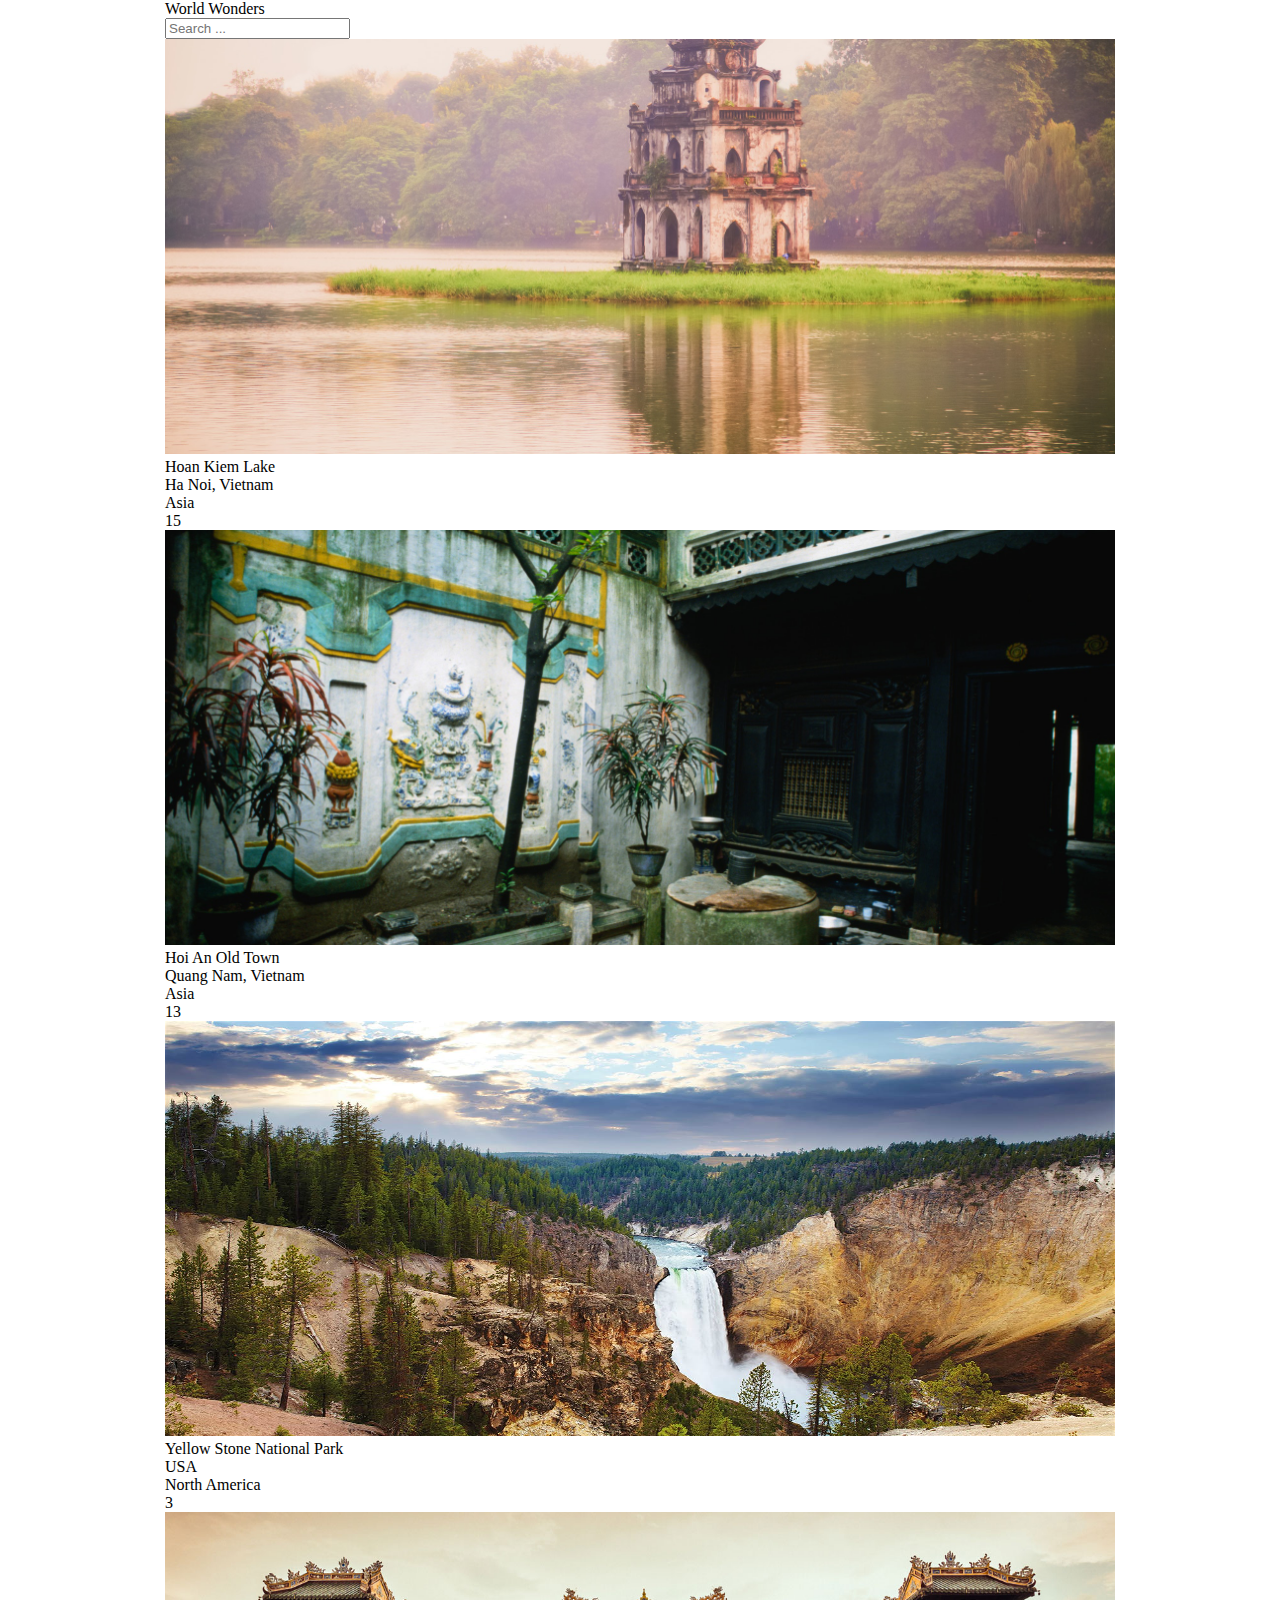
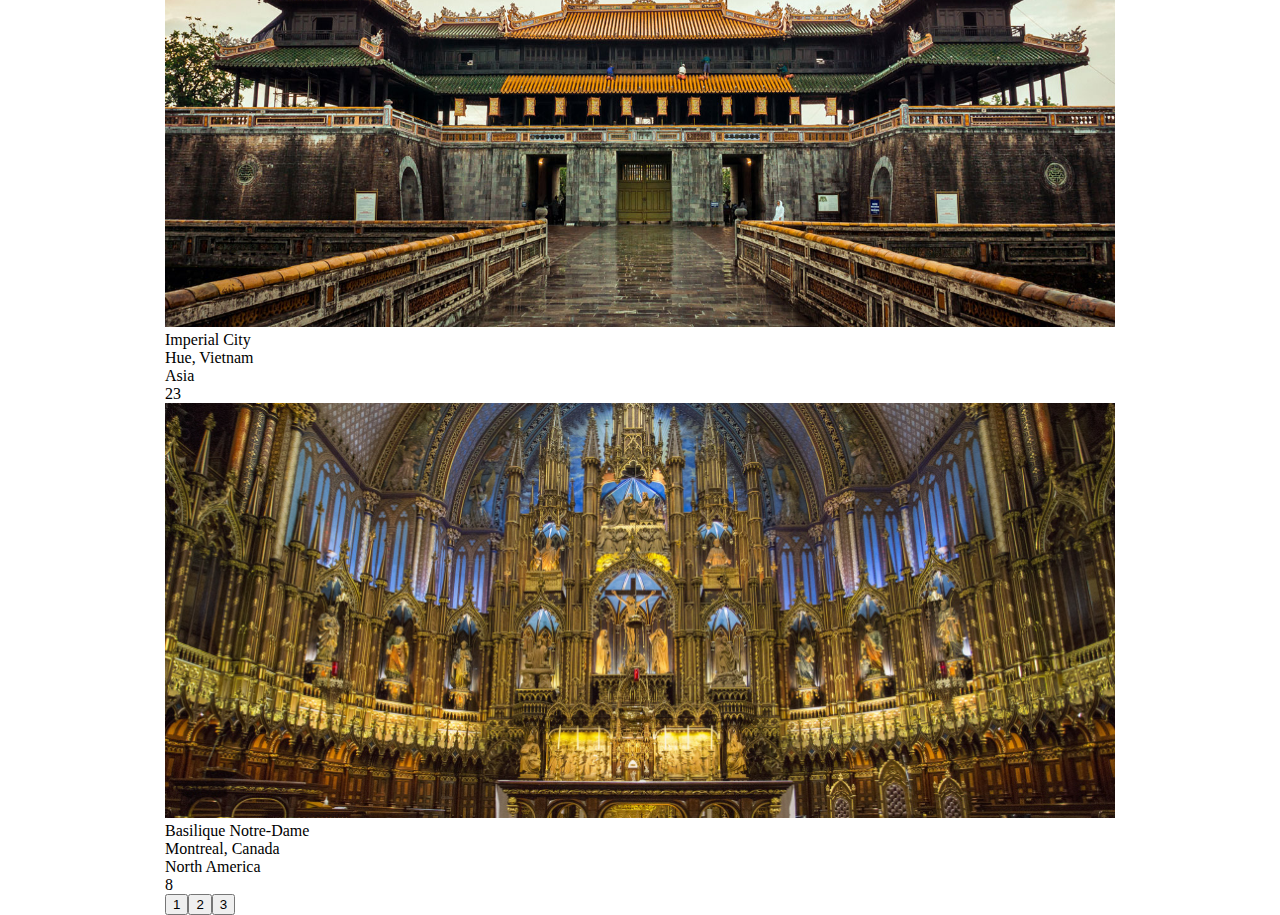
<file: Pagination Filter Web/index.html>
<!DOCTYPE html>
<html>
  <head>
    <meta charset="utf-8">
    <meta name="viewport" content="width=device-width">
    <title>On The Goes</title>
    <link href="style.css" rel="stylesheet" type="text/css" />
  </head>
  <body>
    <header>
        <div class="header-title">World Wonders</div>
        <div class="header-search">
          <input type="text" name="search" placeholder="Search ...">
          <!--<button>Search</button>-->
        </div>
    </header>
    <main id="lists">
      <!--<div class="lists">
        <div class="lists-image-container"><img class="images" src="Data/TajMahal.jpg"></div>
        <div class="lists-infor">
          <div class="lists-infor-destination">ABC</div>
          <div class="lists-infor-location">Canada</div>
          <div class="lists-infor-area">Asia</div>
          <div class="lists-infor-ranking">3</div>
        </div>
      </div>-->
    </main>
    <footer>
      <div class="page">
        <!--<button class="page-number" id="page1">1</button>
        <button class="page-number" id="page2">2</button>
        <button class="page-number" id="page3">3</button>-->
      </div>
    </footer>
    <script src="script.js"></script>
  </body>
</html>
</file>
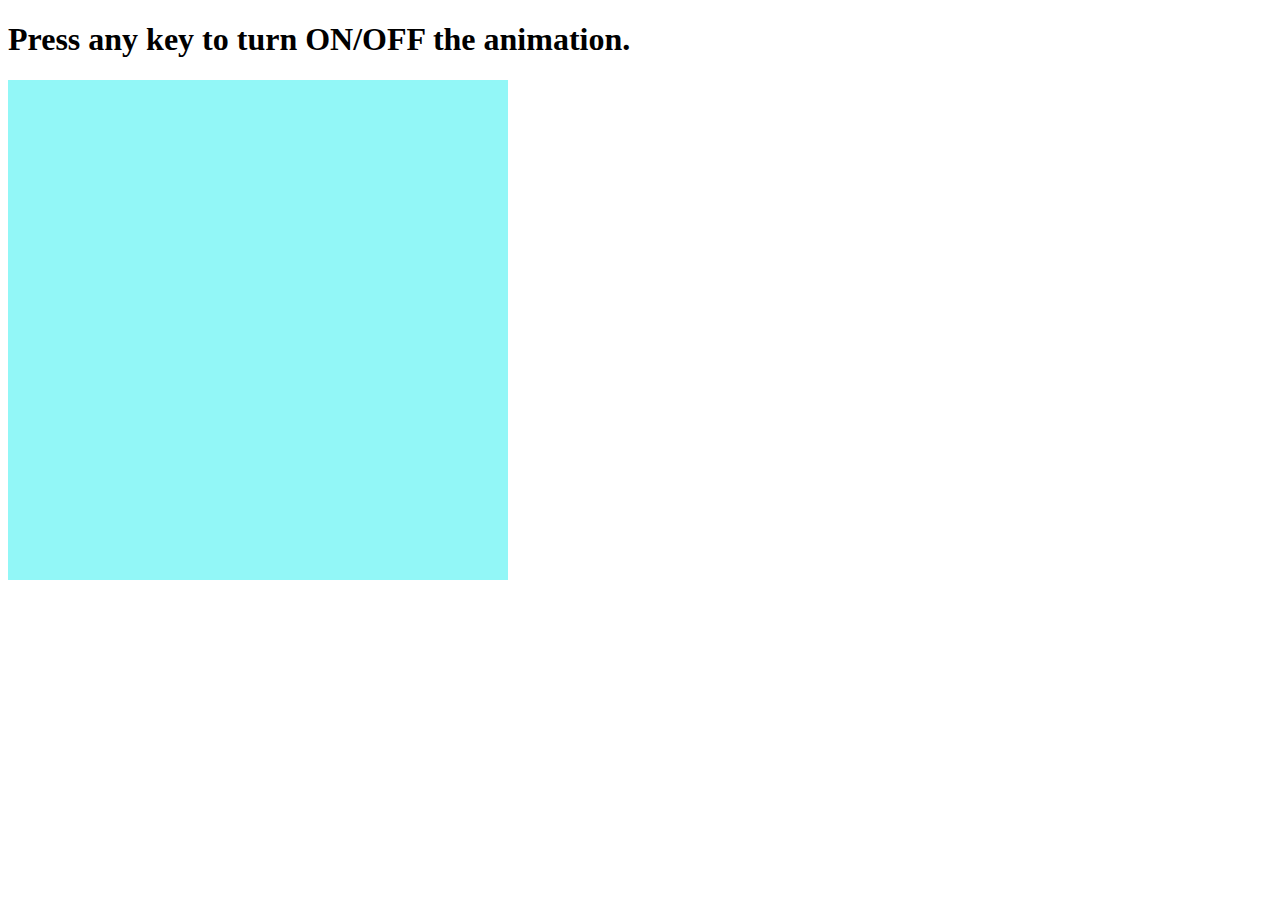
<file: Stone Breaking Game/Notes/canvas.html>
<!DOCTYPE html>
<html lang="en">
<head>
    <meta charset="UTF-8">
    <title>Learn Canvas on JS</title>
    <script src="canvas.js" defer></script>
</head>
<body>
<h1>Press any key to turn ON/OFF the animation.</h1>
<canvas id="canvas" width="500" height="500" style="background-color: #92F7F7;"></canvas>

</body>
</html>
</file>
<file: Pagination Filter Web/style.css>
/*
****************************
Tables of Contents:
- Header: Page Title, Search Tab
- Main: Lists of Images and Information
- Footer: Page Number, Dev Information

 */

body {
    margin: 0 auto;
    border: 0;
    max-width: 950px;
}

/*
Elements of Header
**************************/

.header-title{

}

.header-search input{

}

.header-search button{

}

/*
Elements of Main
*************************/

img.images {
    width: 100%;
    height: 415px;
}

.lists-image-container{
    position: relative;
}

.lists-image {
    display: block;
    position: absolute;
    left: 0;
    top: 0;
}

.lists-infor-destination {

}

.lists-infor-location {

}

.lists-infor-area {

}

.lists-infor-ranking {

}

/*
Elements of Footers
***************************/
.hide {
    display: none;
}
</file>
